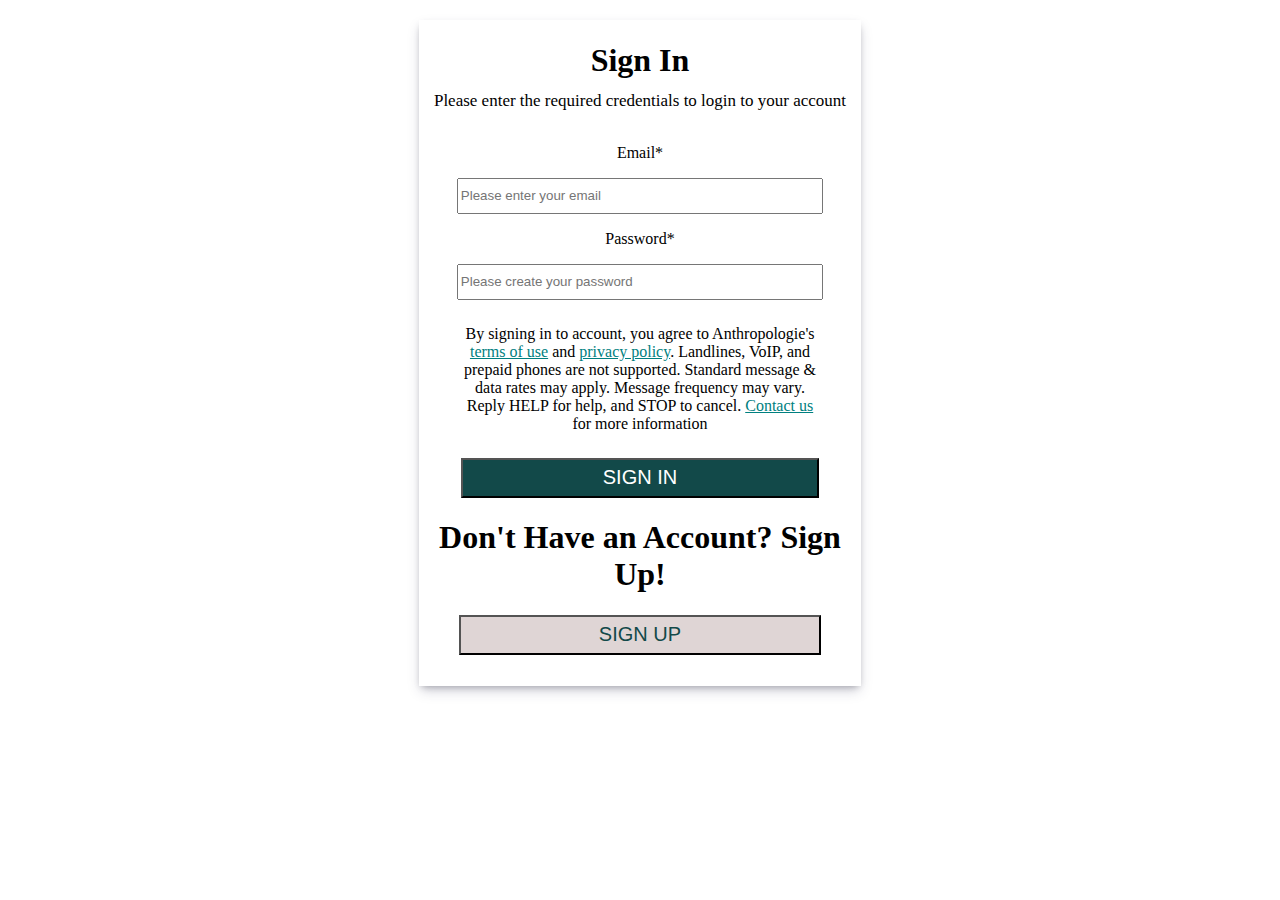
<file: signIn.html>
<!DOCTYPE html>
<html lang="en">
<head>
    <meta charset="UTF-8">
    <meta http-equiv="X-UA-Compatible" content="IE=edge">
    <meta name="viewport" content="width=device-width, initial-scale=1.0">
    <title>Anthropolgie - Sign In</title>
    <link rel="stylesheet" href="signIn.css">
</head>
<body>
    <div id="container">
        <h1>Sign In</h1>
        <p>Please enter the required credentials to login to your account</p>
        <form id="form">
            <p>Email*</p>
            <input type="email" name="email" id="email" placeholder="Please enter your email" />
            <p>Password*</p>
            <input type="password" name="password" id="password" placeholder="Please create your password" />
            <p>By signing in to account, you agree to Anthropologie's <a href="https://www.anthropologie.com/help/terms-of-use?_gl=1*3k86te*_up*MQ..">terms of use</a> and <a href="https://www.anthropologie.com/help/privacy-policy?_gl=1*1r089to*_up*MQ..">privacy policy</a>. Landlines, VoIP, and prepaid phones are not supported. Standard message & data rates may apply. Message frequency may vary. Reply HELP for help, and STOP to cancel. <a href="https://www.anthropologie.com/help/privacy-policy?_gl=1*1r089to*_up*MQ..">Contact us</a> for more information</p>
            <input type="submit" name="submit" id="submit" value="SIGN IN">
        </form>
        <h1>Don't Have an Account? Sign Up!</h1>
        <div>
            <a href="signUp.html"><button>SIGN UP</button></a>
        </div>
    </div>
</body>
</html>
<script src="signIn.js"></script>
</file>
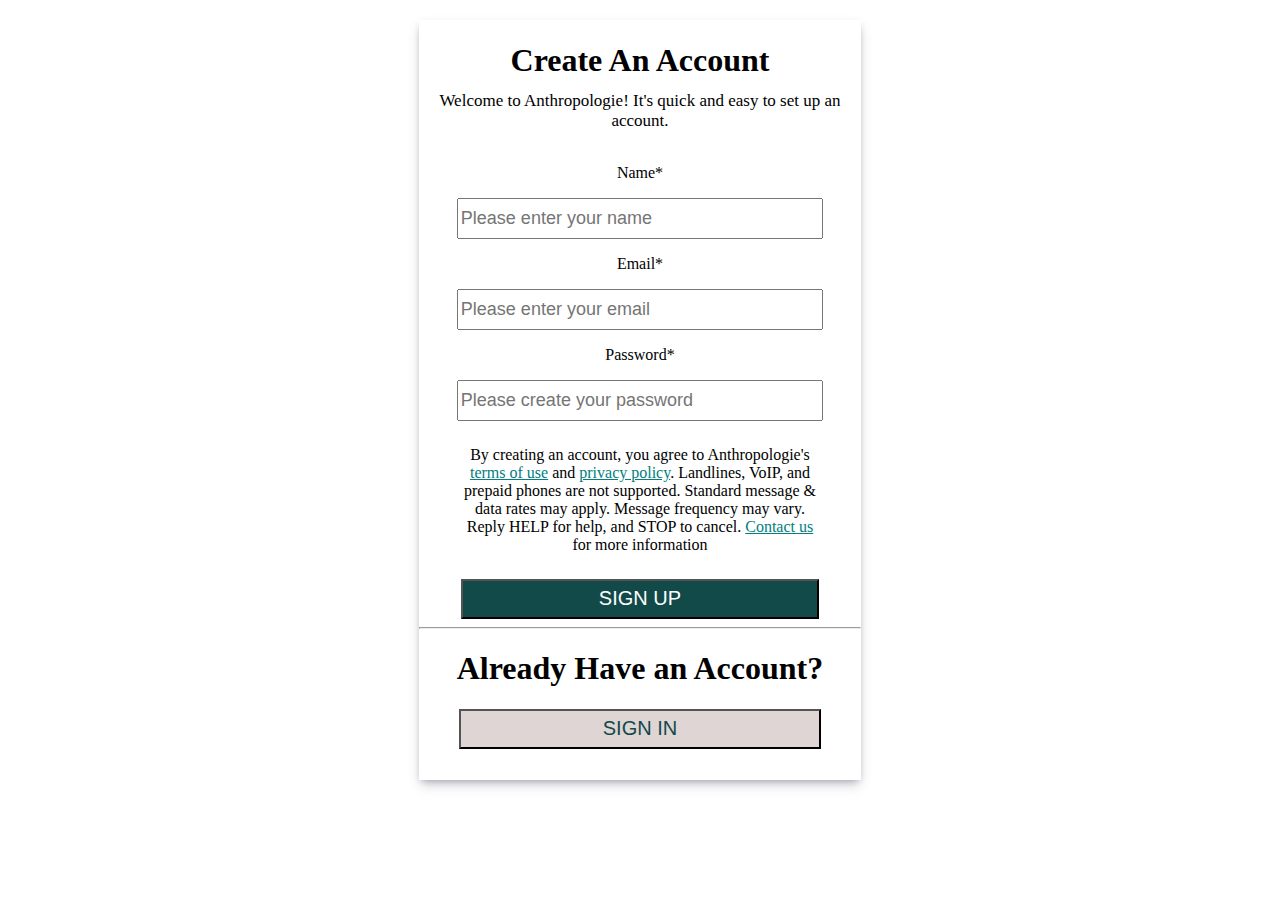
<file: signUp.html>
<!DOCTYPE html>
<html lang="en">
<head>
    <meta charset="UTF-8">
    <meta http-equiv="X-UA-Compatible" content="IE=edge">
    <meta name="viewport" content="width=device-width, initial-scale=1.0">
    <title>Anthropolgie - Sign Up</title>
    <link rel="stylesheet" href="signUp.css">
</head>
<body>
    <div id="container">
        <h1>Create An Account</h1>
        <p>Welcome to Anthropologie! It's quick and easy to set up an account.</p>
        <form id="form">
            <p>Name*</p>
            <input type="text" name="name" id="name" placeholder="Please enter your name" />
            <p>Email*</p>
            <input type="email" name="email" id="email" placeholder="Please enter your email" />
            <p>Password*</p>
            <input type="password" name="password" id="password" placeholder="Please create your password" />
            <p>By creating an account, you agree to Anthropologie's <a href="https://www.anthropologie.com/help/terms-of-use?_gl=1*3k86te*_up*MQ..">terms of use</a> and <a href="https://www.anthropologie.com/help/privacy-policy?_gl=1*1r089to*_up*MQ..">privacy policy</a>. Landlines, VoIP, and prepaid phones are not supported. Standard message & data rates may apply. Message frequency may vary. Reply HELP for help, and STOP to cancel. <a href="https://www.anthropologie.com/help/privacy-policy?_gl=1*1r089to*_up*MQ..">Contact us</a> for more information</p>
            <input type="submit" name="submit" id="submit" value="SIGN UP">
        </form>
        <hr>
        <h1>Already Have an Account?</h1>
        <div>
            <a href="signIn.html">
                <button>SIGN IN</button>
            </a>
        </div>
    </div>
</body>
</html>

<script src="signUp.js"></script>
</file>
<file: signIn.css>
#container{
    width: 35%;
    margin: auto;
    margin-top: 20px;
    box-shadow: rgba(50, 50, 93, 0.25) 0px 6px 12px -2px, rgba(0, 0, 0, 0.3) 0px 3px 7px -3px;
    text-align: center;
    padding-top: 1px;
    padding-bottom: 1px;
}
h1{
    text-align: center;
}

h1+p{
    text-align: center;
    font-size: 17px;
    margin-top: -10px;
}
#form{
    width: 90%;
    margin: auto;
    /* border: 1px solid red; */
    display: flex;
    flex-direction: column;
    justify-content: center;
    align-items: center;
}

#form>input{
    height: 30px;
    width: 90%;
}
input[id="password"]+p{
    margin-top: 25px;
    margin-bottom: 25px;
    padding-left: 20px;
    padding-right: 20px;
}
p a{
    color: teal;
}
#form>input:last-child{
    height: 40px;
    font-size: 20px;
    color: white;
    background-color: rgb(18, 73, 73);
}
#form>input:last-child:hover{
    color: rgb(18, 73, 73);
    background-color: rgb(207, 198, 198);
}

#container>div{
    width: 82%;
    margin: auto;
    /* border: 1px solid green; */
    margin-bottom: 30px;
}
#conatainer>div>a{
    text-decoration: none;
}
div button{
        height: 40px;
        width: 100%;
        font-size: 20px;
        color: rgb(18, 73, 73);
        background-color: rgb(223, 213, 213);
}

div button:hover{
    color: rgb(223, 213, 213);
    background-color: rgb(18, 73, 73);;
}
</file>
<file: signUp.css>
#container{
    width: 35%;
    margin: auto;
    margin-top: 20px;
    box-shadow: rgba(50, 50, 93, 0.25) 0px 6px 12px -2px, rgba(0, 0, 0, 0.3) 0px 3px 7px -3px;
    text-align: center;
    padding-top: 1px;
    padding-bottom: 1px;
}
h1{
    text-align: center;
}

h1+p{
    text-align: center;
    font-size: 17px;
    margin-top: -10px;
}
#form{
    width: 90%;
    margin: auto;
    /* border: 1px solid red; */
    display: flex;
    flex-direction: column;
    justify-content: center;
    align-items: center;
}

#form>input{
    height: 35px;
    width: 90%;
    font-size: 18px;
}
input[id="password"]+p{
    margin-top: 25px;
    margin-bottom: 25px;
    padding-left: 20px;
    padding-right: 20px;
}
p a{
    color: teal;
}
#form>input:last-child{
    height: 40px;
    font-size: 20px;
    color: white;
    background-color: rgb(18, 73, 73);
}
#form>input:last-child:hover{
    color: rgb(18, 73, 73);
    background-color: rgb(207, 198, 198);
}

#container>div{
    width: 82%;
    margin: auto;
    /* border: 1px solid green; */
    margin-bottom: 30px;
}

#conatainer>div>a{
    text-decoration: none;
}
div button{
        height: 40px;
        width: 100%;
        font-size: 20px;
        color: rgb(18, 73, 73);
        background-color: rgb(223, 213, 213);
}

div button:hover{
    color: rgb(223, 213, 213);
    background-color: rgb(18, 73, 73);;
}
</file>
